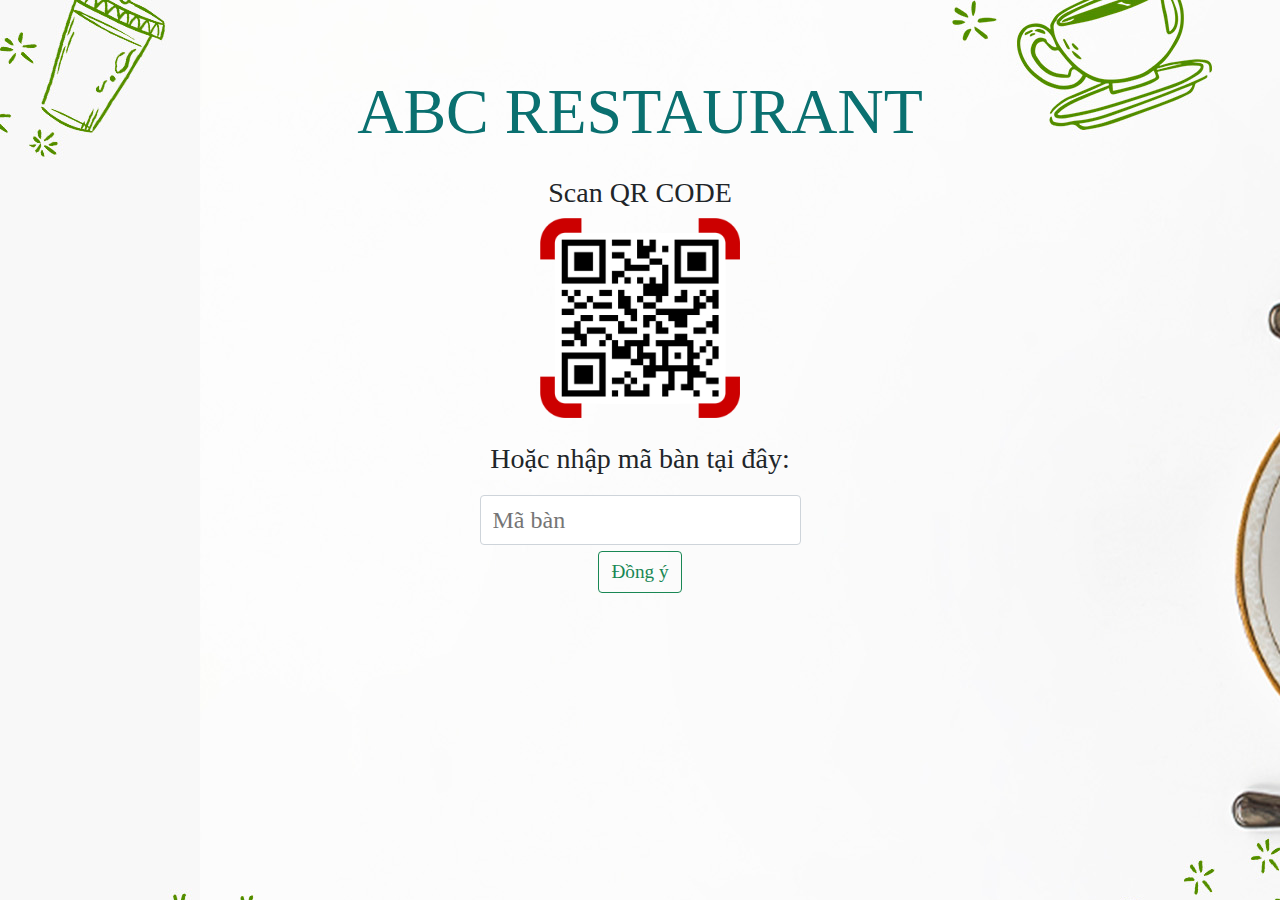
<file: chonban.html>
<!DOCTYPE html>
<html lang="en">

<head>
    <meta charset="UTF-8">
    <meta http-equiv="X-UA-Compatible" content="IE=edge">
    <meta name="viewport" content="width=device-width, initial-scale=1.0">
    <title>Chọn bàn</title>
    <link rel="stylesheet" href="bootstrap/css/bootstrap.min.css">
    <link rel="stylesheet" href="style.css">
    <link rel="icon" href="img/logo.jpg" sizes="32x32" type="image/png">
    <link rel="icon" href="img/logo.jpg" sizes="16x16" type="image/png">
</head>

<body>
    <div style="text-align: center; padding-top: 0.8em;height: 100vh;">
        <p class="fw-light" style="font-size: 4em; margin-top: 0.8em;">ABC RESTAURANT</p>

        <h3>Scan QR CODE</h3>
        <div class="qrcode-container">
            <img class="qrcode" src="img/scanqrcode.png" style="width: 200px;" alt="QRCode">
        </div>
        <br>
        <h3 style="margin-bottom: 0.7em;">Hoặc nhập mã bàn tại đây:</h3>
        <div style="text-align: center;">
            <input style="font-size: 1.5em;" class="table-code" type="Mã bàn" placeholder="Mã bàn" aria-label="Mã bàn">
            <br>
            <a href="chonmon.html"><button class="btn btn-outline-success" style="font-size: 1.2em; margin-top: 0.3em;">Đồng ý</button></a>
        </div>
    </div>
    <style type="text/css">
    .table-code {
        padding: .375rem .75rem;
        font-size: 1rem;
        font-weight: 400;
        line-height: 1.5;
        color: #212529;
        background-color: #fff;
        background-clip: padding-box;
        border: 1px solid #ced4da;
        -webkit-appearance: none;
        -moz-appearance: none;
        appearance: none;
        border-radius: .25rem;
        transition: border-color .15s ease-in-out,box-shadow .15s ease-in-out;
    }
    </style>
</body>

</html>
</file>
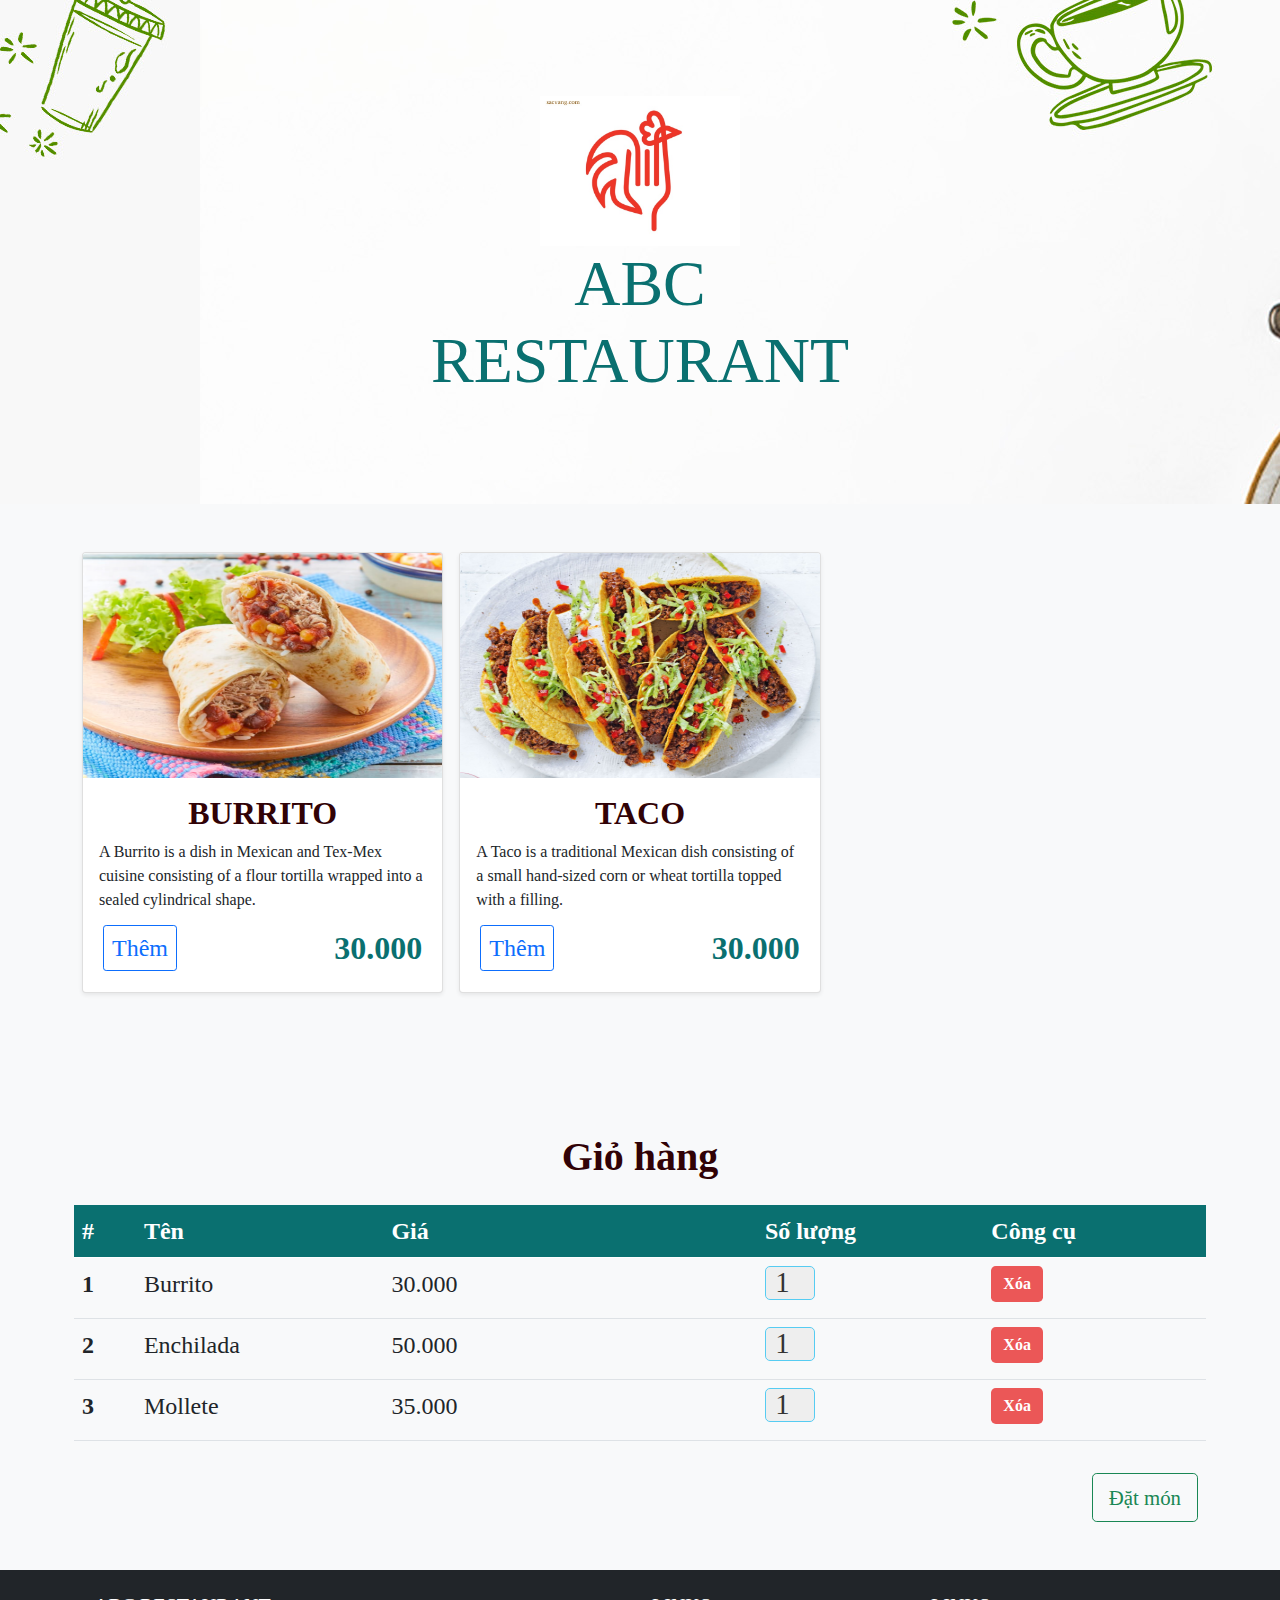
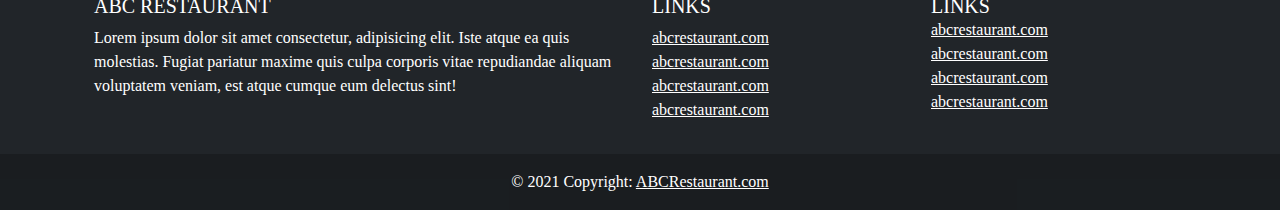
<file: chonmon.html>
<!DOCTYPE html>
<html lang="en">

<head>
    <meta charset="UTF-8">
    <meta http-equiv="X-UA-Compatible" content="IE=edge">
    <meta name="viewport" content="width=device-width, initial-scale=1.0">
    <title>Chọn món</title>
    <link rel="stylesheet" href="bootstrap/css/bootstrap.min.css">
    <link rel="stylesheet" href="style.css">
    <link rel="icon" href="img/logo.jpg" sizes="32x32" type="image/png">
    <link rel="icon" href="img/logo.jpg" sizes="16x16" type="image/png">
</head>

<body>
    <main>
        <section class="py-5 text-center container">
            <div class="row py-lg-5">
                <div class="col-lg-6 col-md-8 mx-auto">
                    <img src="img/logo.jpg" class="logo" alt="">
                    <h1 class="fw-light">ABC RESTAURANT</h1>
                </div>
            </div>
        </section>
        <!-- <h1 style="text-align: center; color: rgb(49, 2, 6); font-weight: bold; font-size: 3em;">MENU</h1> -->
        <div class="album py-5 bg-light">
            <div class="container">
                <div class="row row-cols-1 row-cols-sm-2 row-cols-md-3 g-3 flex-wrap">
                    <div class="col">
                        <div class="card shadow-sm h-100">
                            <img src="img/Burrito.jpg" class="bd-placeholder-img card-img-top" width="100%" height="225" alt="">
                            <div class=" card-body mb-5">
                                <h2 style="text-align: center; font-weight: bolder; color: rgb(49, 2, 6);">BURRITO</h2>
                                <p class="card-text">A Burrito is a dish in Mexican and Tex-Mex cuisine consisting of a
                                    flour tortilla wrapped into a sealed cylindrical shape.</p>
                                <div class="d-flex position-absolute bottom-0 w-100 justify-content-between align-items-center" style="left: 0; padding: 20px;">
                                    <div class="btn-group">
                                        <button type="button" class="btn btn-sm btn-outline-primary btn-chonmon">Thêm</button>
                                    </div>
                                    <small class="price">30.000</small>
                                </div>
                            </div>
                        </div>
                    </div>
                    <div class="col">
                        <div class="card shadow-sm h-100">
                            <img src="img/tacos.jpg" class="bd-placeholder-img card-img-top" width="100%" height="225" alt="">
                            <div class=" card-body mb-5">
                                <h2 style="text-align: center; font-weight: bolder; color: rgb(49, 2, 6);">TACO</h2>
                                <p class="card-text">A Taco is a traditional Mexican dish consisting of a small hand-sized corn or wheat
                                    tortilla topped with a filling.</p>
                                <div class="d-flex position-absolute bottom-0 w-100 justify-content-between align-items-center" style="left: 0; padding: 20px;">
                                    <div class="btn-group">
                                        <button type="button" class="btn btn-sm btn-outline-primary btn-chonmon">Thêm</button>
                                    </div>
                                    <small class="price">30.000</small>
                                </div>
                            </div>
                        </div>
                    </div>
                </div>
            </div>
        </div>
        <div class="album py-5 bg-light">
            <div class="container">
                <div class="row row-cols-1 row-cols-sm-2 row-cols-md-3 g-3">
                    <h1 style="text-align: center;"></h1>
                    <h1 style="text-align: center; color: rgb(49, 2, 6); font-weight: bold; margin-top: 1.5em;">Giỏ hàng</h1>
                    <table class="table" style="font-size: 1.5em;">
                        <thead class="thead-dark" style="background-color: rgb(10, 112, 112); color: white;">
                            <tr>
                                <th scope="col">#</th>
                                <th scope="col">Tên</th>
                                <th scope="col" style="width: 33%;">Giá</th>
                                <th scope="col">Số lượng</th>
                                <th scope="col">Công cụ</th>
                            </tr>
                        </thead>
                        <tbody>
                            <tr>
                                <th scope="row">1</th>
                                <td>Burrito</td>
                                <td>30.000</td>
                                <td class="cart-quantity cart-column">
                                    <input class="cart-quantity-input form-control" type="number" value="1">
                                </td>
                                <td>
                                    <button class="btn btn-danger" type="button">Xóa</button>
                                </td>
                            </tr>
                            <tr>
                                <th scope="row">2</th>
                                <td>Enchilada</td>
                                <td>50.000</td>
                                <td class="cart-quantity cart-column">
                                    <input class="cart-quantity-input form-control" type="number" value="1">
                                </td>
                                <td>
                                    <button class="btn btn-danger" type="button">Xóa</button>
                                </td>
                            </tr>
                            <tr>
                                <th scope="row">3</th>
                                <td>Mollete</td>
                                <td>35.000</td>
                                <td class="cart-quantity cart-column">
                                    <input class="cart-quantity-input form-control" type="number" value="1">
                                </td>
                                <td>
                                    <button class="btn btn-danger" type="button">Xóa</button>
                                </td>
                            </tr>
                        </tbody>

                    </table>
                    <div class="w-100">
                        <button type="button" class="float-end btn btn-lg btn-outline-success" style="font-size: 1.3em;">Đặt món</button>
                    </div>
                </div>
            </div>
        </div>
    </main>
    <!-- Footer -->
    <footer class="bg-dark text-white">
        <!-- Grid container -->
        <div class="container p-4">
            <!--Grid row-->
            <div class="row">
                <!--Grid column-->
                <div class="col-lg-6 col-md-12 mb-4 mb-md-0">
                    <h5 class="text-uppercase">ABC RESTAURANT</h5>

                    <p>
                        Lorem ipsum dolor sit amet consectetur, adipisicing elit. Iste atque ea quis
                        molestias. Fugiat pariatur maxime quis culpa corporis vitae repudiandae
                        aliquam voluptatem veniam, est atque cumque eum delectus sint!
                    </p>
                </div>
                <!--Grid column-->

                <!--Grid column-->
                <div class="col-lg-3 col-md-6 mb-4 mb-md-0">
                    <h5 class="text-uppercase">Links</h5>

                    <ul class="list-unstyled mb-0">
                        <li>
                            <a href="#!" class="text-white">abcrestaurant.com</a>
                        </li>
                        <li>
                            <a href="#!" class="text-white">abcrestaurant.com</a>
                        </li>
                        <li>
                            <a href="#!" class="text-white">abcrestaurant.com</a>
                        </li>
                        <li>
                            <a href="#!" class="text-white">abcrestaurant.com</a>
                        </li>
                    </ul>
                </div>
                <!--Grid column-->

                <!--Grid column-->
                <div class="col-lg-3 col-md-6 mb-4 mb-md-0">
                    <h5 class="text-uppercase mb-0">Links</h5>

                    <ul class="list-unstyled">
                        <li>
                            <a href="#!" class="text-white">abcrestaurant.com</a>
                        </li>
                        <li>
                            <a href="#!" class="text-white">abcrestaurant.com</a>
                        </li>
                        <li>
                            <a href="#!" class="text-white">abcrestaurant.com</a>
                        </li>
                        <li>
                            <a href="#!" class="text-white">abcrestaurant.com</a>
                        </li>
                    </ul>
                </div>
                <!--Grid column-->
            </div>
            <!--Grid row-->
        </div>
        <!-- Grid container -->

        <!-- Copyright -->
        <div class="text-center p-3" style="background-color: rgba(0, 0, 0, 0.2);">
            © 2021 Copyright:
            <a class="text-white" href="https://mdbootstrap.com/">ABCRestaurant.com</a>
        </div>
        <!-- Copyright -->
    </footer>
    <!-- Footer -->
</body>

</html>
</file>
<file: style.css>
body {
  font-family: Cambria, Cochin, Georgia, Times, 'Times New Roman', serif;
  background-image: url("img/background.jpg");
}

.logo {
    width: 200px;
    height: 150px;
}

.price {
  color:rgb(10, 112, 112);
  font-size: xx-large;
  font-weight: bold;
}
.fw-light {
  color: rgb(10, 112, 112);
  font-size: 4rem;
}
.btn-chonmon {
  font-size: 1.5em;
}
.cart-column {
  margin-right: 0em;
}
.cart-quantity {
  width: 20%;
}
.btn-danger {
  color: white;
  background-color: #eb5757;
  border: none;
  border-radius: 0.3em;
  font-weight: bold;
  margin-bottom: 0.5em;
}

.btn-danger:hover {
  background-color: #cc4c4c;
}
.cart-quantity-input {
  height: 34px;
  width: 50px;
  border-radius: 5px;
  border: 1px solid #56ccf2;
  background-color: #eee;
  color: #333;
  padding: 0;
  text-align: center;
  font-size: 1.2em;
  margin-right: 25px;
}
</file>
